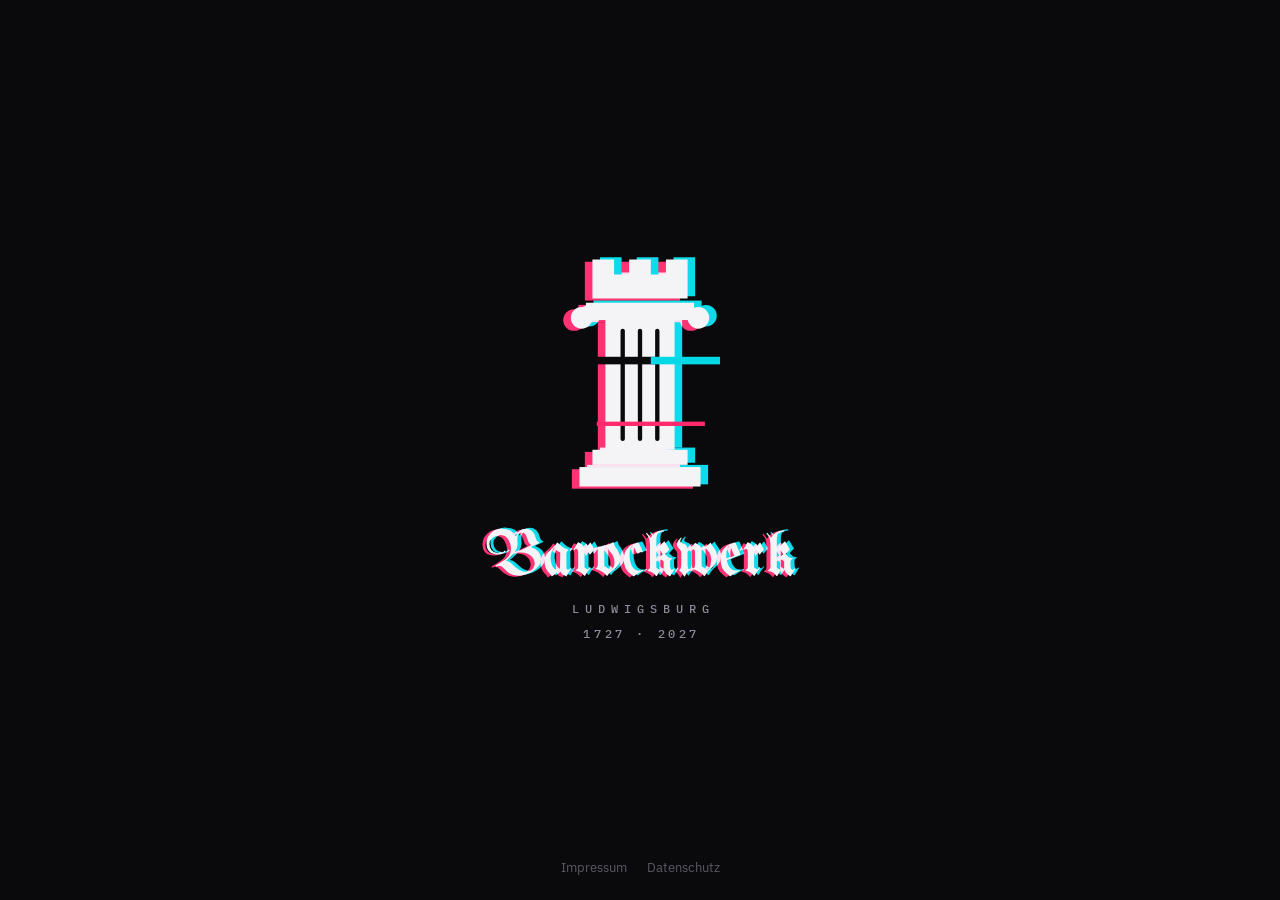
<file: index.html>
<!DOCTYPE html><html lang="de"><head><meta charset="utf-8"><meta name="viewport" content="width=device-width, initial-scale=1"><title>Barockwerk · Strategie mit Schnörkel</title><meta name="description" content="Barockwerk ist ein Indie-Studio aus Ludwigsburg für rundenbasierte Hex-Strategie."><link rel="canonical" href="https://barockwerk.de/"><link rel="icon" href="/favicon.ico" sizes="48x48"><link rel="icon" href="/favicon.svg" type="image/svg+xml"><link rel="apple-touch-icon" href="/apple-touch-icon.png"><link rel="manifest" href="/site.webmanifest"><link rel="alternate" type="application/rss+xml" title="Barockwerk Devlog" href="/devlog/rss.xml"><meta name="theme-color" content="#0A0A0C"><meta name="robots" content="noindex"><meta property="og:type" content="website"><meta property="og:site_name" content="Barockwerk"><meta property="og:locale" content="de_DE"><meta property="og:url" content="https://barockwerk.de/"><meta property="og:title" content="Barockwerk · Strategie mit Schnörkel"><meta property="og:description" content="Barockwerk ist ein Indie-Studio aus Ludwigsburg für rundenbasierte Hex-Strategie."><meta property="og:image" content="https://barockwerk.de/link-vorschau.png"><meta property="og:image:type" content="image/png"><meta property="og:image:width" content="1200"><meta property="og:image:height" content="630"><meta property="og:image:alt" content="Barockwerk: Turm-Symbol und Wortmarke auf dunklem Grund"><meta name="twitter:card" content="summary_large_image"><meta name="twitter:title" content="Barockwerk · Strategie mit Schnörkel"><meta name="twitter:description" content="Barockwerk ist ein Indie-Studio aus Ludwigsburg für rundenbasierte Hex-Strategie."><meta name="twitter:image" content="https://barockwerk.de/link-vorschau.png"><meta name="twitter:image:alt" content="Barockwerk: Turm-Symbol und Wortmarke auf dunklem Grund"><link rel="stylesheet" href="/_astro/Base.y9JswYNQ.css"><style>.wortmarke[data-astro-cid-2m2lo2xj]{width:auto;display:block;overflow:visible}.band[data-astro-cid-2m2lo2xj],.strich[data-astro-cid-2m2lo2xj]{visibility:hidden}@media (prefers-reduced-motion:no-preference){.animiert[data-astro-cid-2m2lo2xj] [data-astro-cid-2m2lo2xj]:is(.m,.c,.band,.strich){animation-duration:.2s;animation-timing-function:step-end;animation-fill-mode:both}.animiert[data-astro-cid-2m2lo2xj] .m[data-astro-cid-2m2lo2xj]{animation-name:wortmarke-m}.animiert[data-astro-cid-2m2lo2xj] .c[data-astro-cid-2m2lo2xj]{animation-name:wortmarke-c}.animiert[data-astro-cid-2m2lo2xj] .band[data-astro-cid-2m2lo2xj]{animation-name:wortmarke-band}.animiert[data-astro-cid-2m2lo2xj] .band[data-astro-cid-2m2lo2xj].b1{animation-name:wortmarke-band,wortmarke-b1}.animiert[data-astro-cid-2m2lo2xj] .band[data-astro-cid-2m2lo2xj].b2{animation-name:wortmarke-band,wortmarke-b2}.animiert[data-astro-cid-2m2lo2xj] .strich[data-astro-cid-2m2lo2xj]{animation-name:wortmarke-strich}}@keyframes wortmarke-m{0%{transform:translate(-132px,32px)}50%{transform:translate(-72px,16px)}to{transform:none}}@keyframes wortmarke-c{0%{transform:translate(132px,-32px)}50%{transform:translate(72px,-16px)}to{transform:none}}@keyframes wortmarke-band{0%{visibility:visible}to{visibility:hidden}}@keyframes wortmarke-b1{0%{transform:translate(300px)}45%{transform:translate(-140px)}to{transform:none}}@keyframes wortmarke-b2{0%{transform:translate(-220px)}60%{transform:translate(90px)}to{transform:none}}@keyframes wortmarke-strich{0%{visibility:visible}40%{visibility:hidden}to{visibility:hidden}}.seite[data-astro-cid-lcdefpme]{grid-template-rows:1fr auto;min-height:100svh;display:grid}.buehne[data-astro-cid-lcdefpme]{place-items:center;padding:72px 16px 48px;display:grid}.logo[data-astro-cid-lcdefpme]{flex-direction:column;align-items:center;gap:18px;display:flex}.turm[data-astro-cid-lcdefpme]{width:clamp(110px,32vw,160px);height:auto}.titel[data-astro-cid-lcdefpme]{margin:0;padding-block:6px}.ort[data-astro-cid-lcdefpme],.jahre[data-astro-cid-lcdefpme]{letter-spacing:.5em;color:var(--rauchgrau);margin-right:-.5em;font-size:12px}.jahre[data-astro-cid-lcdefpme]{letter-spacing:.3em;margin-top:-8px;margin-right:-.3em}.rechtliches[data-astro-cid-lcdefpme]{justify-content:center;gap:20px;padding:0 16px 24px;font-size:13px;display:flex}.rechtliches[data-astro-cid-lcdefpme] a[data-astro-cid-lcdefpme]{color:#5a5a66;text-decoration:none}.rechtliches[data-astro-cid-lcdefpme] a[data-astro-cid-lcdefpme]:hover{color:var(--rauchgrau)}
</style></head><body><div class="seite" data-astro-cid-lcdefpme><main class="buehne" data-astro-cid-lcdefpme><div class="logo" data-astro-cid-lcdefpme><svg class="turm animiert" width="160" height="262" viewBox="-74 -126 148 242" aria-hidden="true" data-astro-cid-jwhf354e><defs data-astro-cid-jwhf354e><g id="turm-primaer" data-astro-cid-jwhf354e><path d="M-44,-110 h20 v14 h14 v-14 h20 v14 h14 v-14 h20 v36 h-88 z" data-astro-cid-jwhf354e></path><rect x="-50" y="-70" width="100" height="16" data-astro-cid-jwhf354e></rect><circle cx="-54" cy="-56" r="10" data-astro-cid-jwhf354e></circle><circle cx="54" cy="-56" r="10" data-astro-cid-jwhf354e></circle><rect x="-32" y="-54" width="64" height="120" data-astro-cid-jwhf354e></rect><rect x="-44" y="66" width="88" height="14" data-astro-cid-jwhf354e></rect><rect x="-56" y="82" width="112" height="18" data-astro-cid-jwhf354e></rect></g><clipPath id="turm-primaer-b1" data-astro-cid-jwhf354e><rect x="-74" y="-66" width="148" height="10" data-astro-cid-jwhf354e></rect></clipPath><clipPath id="turm-primaer-b2" data-astro-cid-jwhf354e><rect x="-74" y="50" width="148" height="8" data-astro-cid-jwhf354e></rect></clipPath></defs><g class="m" data-astro-cid-jwhf354e><use href="#turm-primaer" fill="#FF2A6D" transform="translate(-7 2)" style="mix-blend-mode: screen" data-astro-cid-jwhf354e></use></g><g class="c" data-astro-cid-jwhf354e><use href="#turm-primaer" fill="#05D9E8" transform="translate(7 -2)" style="mix-blend-mode: screen" data-astro-cid-jwhf354e></use></g><use href="#turm-primaer" fill="#F4F4F6" data-astro-cid-jwhf354e></use><path d="M-16,-44 V56 M0,-44 V56 M16,-44 V56" stroke="#0A0A0C" stroke-width="4" stroke-linecap="round" data-astro-cid-jwhf354e></path><rect x="-74" y="-20" width="90" height="7" fill="#0A0A0C" data-astro-cid-jwhf354e></rect><rect x="10" y="-20" width="64" height="7" fill="#05D9E8" data-astro-cid-jwhf354e></rect><rect x="-40" y="40" width="100" height="4" fill="#FF2A6D" data-astro-cid-jwhf354e></rect><g clip-path="url(#turm-primaer-b1)" data-astro-cid-jwhf354e><g class="band b1" data-astro-cid-jwhf354e><rect x="-90" y="-130" width="180" height="250" fill="#0A0A0C" data-astro-cid-jwhf354e></rect><use href="#turm-primaer" fill="#FF2A6D" transform="translate(-7 2)" style="mix-blend-mode: screen" data-astro-cid-jwhf354e></use><use href="#turm-primaer" fill="#05D9E8" transform="translate(7 -2)" style="mix-blend-mode: screen" data-astro-cid-jwhf354e></use><use href="#turm-primaer" fill="#F4F4F6" data-astro-cid-jwhf354e></use><path d="M-16,-44 V56 M0,-44 V56 M16,-44 V56" stroke="#0A0A0C" stroke-width="4" stroke-linecap="round" data-astro-cid-jwhf354e></path></g></g><g clip-path="url(#turm-primaer-b2)" data-astro-cid-jwhf354e><g class="band b2" data-astro-cid-jwhf354e><rect x="-90" y="-130" width="180" height="250" fill="#0A0A0C" data-astro-cid-jwhf354e></rect><use href="#turm-primaer" fill="#FF2A6D" transform="translate(-7 2)" style="mix-blend-mode: screen" data-astro-cid-jwhf354e></use><use href="#turm-primaer" fill="#05D9E8" transform="translate(7 -2)" style="mix-blend-mode: screen" data-astro-cid-jwhf354e></use><use href="#turm-primaer" fill="#F4F4F6" data-astro-cid-jwhf354e></use><path d="M-16,-44 V56 M0,-44 V56 M16,-44 V56" stroke="#0A0A0C" stroke-width="4" stroke-linecap="round" data-astro-cid-jwhf354e></path></g></g></svg><h1 class="titel" data-astro-cid-lcdefpme><svg class="wortmarke animiert" viewBox="-20 -1502 9944 1571" style="height: calc(clamp(44px, 14vw, 64px) * 0.76708984375); aspect-ratio: 9944 / 1571" role="img" aria-label="Barockwerk" data-astro-cid-2m2lo2xj><defs data-astro-cid-2m2lo2xj><g id="wortmarke-pfade" transform="scale(1 -1)" data-astro-cid-2m2lo2xj><path d="M387 286Q378 281 368.5 276.5Q359 272 352 269Q346 266 342 266Q320 266 320 289Q320 301 331 308Q489 395 651.5 519.0Q814 643 813 857Q812 991 723.0 1133.0Q634 1275 453 1275Q330 1275 225.0 1188.5Q120 1102 120 995Q120 884 184.0 801.0Q248 718 389 697Q502 694 571 744Q580 751 592.5 765.5Q605 780 617 780Q632 780 636.0 767.0Q640 754 631 745Q608 720 566 694Q500 652 415 652Q188 649 101.0 763.5Q14 878 31.0 1058.0Q48 1238 195.5 1364.0Q343 1490 536 1482Q701 1475 800.0 1411.0Q899 1347 951 1250Q956 1239 967 1241Q979 1241 981 1253Q1009 1354 1086.5 1416.0Q1164 1478 1284 1478Q1399 1478 1485.0 1404.5Q1571 1331 1610 1166Q1639 1057 1691 1059Q1712 1059 1715.5 1042.5Q1719 1026 1699 1016L1473 911Q1462 905 1464 894Q1465 883 1477 880Q1596 853 1686.5 750.5Q1777 648 1777 501Q1773 270 1473 93Q1308 -3 1155.0 -20.0Q1002 -37 867 10Q713 64 603.5 191.5Q494 319 387 286ZM1049 758 1439 942Q1448 949 1448 956Q1448 966 1440 971Q1372 1011 1338 1144Q1311 1242 1270.0 1303.0Q1229 1364 1150 1356Q1044 1332 1025.5 1242.0Q1007 1152 1020 1037Q1042 852 916.0 702.5Q790 553 649 449Q739 450 836 357Q904 290 977.5 233.0Q1051 176 1133 138Q1236 89 1339.0 100.5Q1442 112 1516 208Q1570 278 1571.5 371.5Q1573 465 1501.5 560.0Q1430 655 1323.5 690.0Q1217 725 1058 715Q1036 714 1032.5 731.5Q1029 749 1049 758Z" data-astro-cid-2m2lo2xj></path><path d="M2364 141Q2313 102 2252.0 55.5Q2191 9 2139 -30Q2121 -44 2110.5 -42.0Q2100 -40 2102 -24Q2102 -3 2040 56Q1877 209 1883 454Q1889 664 2078 809Q2136 853 2186.5 902.0Q2237 951 2276 1021Q2292 1052 2320 1023Q2472 851 2624 820Q2672 811 2634 782Q2587 748 2583 698V696L2586 239Q2586 193 2619.5 176.0Q2653 159 2692 202Q2707 219 2720.5 210.5Q2734 202 2721 180Q2685 126 2651.5 74.0Q2618 22 2595 -34L2594 -35Q2580 -58 2560 -35Q2549 -23 2534 -19Q2420 6 2390 132Q2388 138 2380 144Q2371 145 2364 141ZM2375 730Q2313 747 2230 826Q2190 874 2166 835Q2060 677 2083 486Q2115 213 2275 149Q2276 149 2277 148Q2318 135 2376 197Q2380 203 2380 208Q2379 223 2379 255L2388 714Q2388 726 2375 730Z" data-astro-cid-2m2lo2xj></path><path d="M3165 750 3164 265Q3164 233 3180 224L3252 182Q3275 168 3322 231Q3332 244 3347.0 236.5Q3362 229 3347 211Q3242 94 3186 -19Q3169 -42 3149 -19Q3093 46 3044.5 80.0Q2996 114 2902 136Q2884 141 2884.0 152.0Q2884 163 2897 168Q2964 179 2963 283V706Q2963 808 2925 831Q2881 860 2853 810Q2842 789 2828.0 800.0Q2814 811 2829 835Q2858 881 2884.5 929.0Q2911 977 2939 1025Q2956 1055 2984 1036Q3131 965 3160 856Q3163 846 3172.0 843.5Q3181 841 3188 850L3342 1027Q3348 1033 3356.0 1032.5Q3364 1032 3369 1024L3474 823Q3478 814 3472 806L3352 662Q3345 655 3336.5 656.0Q3328 657 3325 665L3244 815Q3240 821 3231.5 822.5Q3223 824 3216 817L3169 760Q3165 756 3165 750Z" data-astro-cid-2m2lo2xj></path><path d="M3904 -18Q3889 -43 3867 -18Q3757 119 3533 188Q3515 193 3515.5 204.0Q3516 215 3527 220Q3591 242 3591 353L3588 863Q3588 874 3586.0 880.5Q3584 887 3587.5 892.5Q3591 898 3601 899Q3867 921 4074 1044Q4083 1049 4090.5 1047.0Q4098 1045 4099 1033Q4116 925 4205 821Q4254 761 4286.5 657.0Q4319 553 4312 484Q4302 403 4259.0 338.5Q4216 274 4161 220Q4096 156 4021.0 112.0Q3946 68 3904 -18ZM3795 876 3799 300Q3799 285 3811 279L3988 169Q4014 152 4036 179Q4131 281 4122 424Q4120 513 4087.5 583.0Q4055 653 4007 707Q3929 786 3888 903Q3886 908 3879.0 911.5Q3872 915 3866 912Q3836 901 3806 893Q3795 889 3795 876Z" data-astro-cid-2m2lo2xj></path><path d="M4703 -29Q4701 -5 4677.5 7.0Q4654 19 4638 31Q4523 109 4475.5 221.5Q4428 334 4422 460Q4410 745 4576 894Q4635 947 4712.0 980.5Q4789 1014 4870 1035Q4892 1039 4907 1010L5024 774Q5038 745 5017 741Q4943 730 4882 689Q4854 671 4836 707L4732 923Q4722 944 4696 929Q4630 890 4612.0 743.0Q4594 596 4620 473Q4667 242 4783.0 177.0Q4899 112 5015 157Q5030 164 5038 155Q5046 142 5033 136Q4952 95 4878.5 52.0Q4805 9 4747 -38Q4738 -44 4720.5 -42.0Q4703 -40 4703 -29Z" data-astro-cid-2m2lo2xj></path><path d="M5141 1314Q5128 1328 5140.5 1341.0Q5153 1354 5172 1336Q5195 1308 5219.5 1276.0Q5244 1244 5261 1210Q5266 1200 5275.5 1200.0Q5285 1200 5290 1208Q5349 1308 5454.0 1369.5Q5559 1431 5681 1427Q5704 1426 5705.0 1407.5Q5706 1389 5681 1389Q5582 1389 5522.5 1332.0Q5463 1275 5463 1124L5462 258Q5462 226 5477 217L5549 176Q5574 167 5618 224Q5629 239 5645.0 230.5Q5661 222 5644 204Q5539 87 5483 -26Q5471 -47 5447 -26Q5398 37 5346.0 73.5Q5294 110 5200 129Q5184 131 5183.5 143.5Q5183 156 5194 161Q5219 170 5239.5 194.5Q5260 219 5260 276L5259 948Q5259 1092 5228.0 1175.0Q5197 1258 5141 1314Z" data-astro-cid-2m2lo2xj></path><path d="M5418,869 L5458,869 L5495,858 L5703,1061 Q5711,1068 5732,1067 Q5739,1058 5739,1058 L5881,826 Q5886,816 5878,807 L5716,641 Q5707,633 5684,636 L5570,817 Q5565,824 5542,828 L5533,820 L5464,754 L5418,754Z" data-astro-cid-2m2lo2xj></path><path d="M5434,512 L5459,512 Q5461,501 5477,497 Q5485,503 5485,503 Q5540,549 5656,651 Q5677,694 5677,694 Q5688,720 5713,693 Q5773,630 5858,556 Q5960,538 5960,538 Q5978,534 5979,511 Q5966,507 5966,507 Q5940,497 5900,448 Q5900,391 5900,391 L5900,285 L5698,285 L5698,410 Q5698,440 5683,449 L5597,521 Q5586,529 5574,522 L5470,441 L5434,441Z" data-astro-cid-2m2lo2xj></path><path d="M5900,300 Q5900,196 5938,173 Q5982,146 6009,195 Q6020,214 6049,193 Q6034,169 6034,169 Q6004,122 5951,27 Q5924,-20 5924,-20 Q5906,-48 5879,-33 Q5697,55 5697,228 L5698,300Z" data-astro-cid-2m2lo2xj></path><path d="M6920 849Q6981 882 7054.5 927.0Q7128 972 7176 1018Q7211 1055 7218 1005Q7222 968 7249.5 939.0Q7277 910 7299 882Q7417 729 7406 563Q7395 389 7292 284Q7249 239 7197.0 197.5Q7145 156 7098.0 98.0Q7051 40 7017 -27Q7004 -54 6980 -27Q6872 109 6645 179Q6630 186 6630.0 196.5Q6630 207 6640 211Q6704 233 6703 344Q6703 443 6700.5 542.5Q6698 642 6701 741V742Q6699 773 6669 810Q6622 872 6574 834L6466 752Q6460 746 6460 738Q6460 642 6461.0 545.5Q6462 449 6462 353Q6462 195 6524 167Q6530 162 6530.0 153.5Q6530 145 6524 141Q6426 70 6376 -40Q6369 -50 6361.0 -49.0Q6353 -48 6347 -40Q6292 71 6196 140Q6188 144 6188.0 153.0Q6188 162 6196 167Q6261 197 6261 353V539Q6261 632 6258 725Q6257 770 6235.5 794.0Q6214 818 6193 836Q6103 911 6118.5 1001.5Q6134 1092 6236 1186Q6255 1204 6268.0 1194.0Q6281 1184 6267 1170Q6223 1124 6227.5 1080.5Q6232 1037 6300 1017Q6393 988 6423.0 939.0Q6453 890 6458 826Q6458 815 6466.0 810.5Q6474 806 6485 814Q6536 857 6598.0 911.0Q6660 965 6683 1004Q6699 1033 6728 1016Q6728 1015 6730 1015Q6862 949 6897 858Q6900 849 6906.0 847.0Q6912 845 6920 849ZM6910 639Q6911 407 6912 291Q6912 276 6924 270L7078 178Q7103 165 7119 182L7137 201Q7220 322 7220 495Q7220 594 7179.0 675.5Q7138 757 7071 832Q7035 871 6958 836Q6943 829 6919 816Q6909 812 6911 800Q6911 772 6910 639Z" data-astro-cid-2m2lo2xj></path><path d="M7800 -28Q7798 -4 7774.5 8.0Q7751 20 7735 32Q7620 110 7572.5 222.5Q7525 335 7519 461Q7507 746 7673 895Q7732 948 7809.0 981.5Q7886 1015 7967 1036Q7992 1041 8004 1011L8148 673Q8158 646 8141 639H8139L7729 480Q7717 474 7719 461Q7768 239 7883.0 176.5Q7998 114 8112 158Q8132 167 8137.5 155.0Q8143 143 8130 137Q8049 96 7975.5 53.0Q7902 10 7844 -37Q7835 -43 7817.5 -41.0Q7800 -39 7800 -28ZM7707 537Q7708 529 7714.0 524.5Q7720 520 7729 524L7942 604Q7957 610 7951 625L7829 924Q7820 946 7793 930Q7735 896 7714.0 775.0Q7693 654 7707 537Z" data-astro-cid-2m2lo2xj></path><path d="M8593 750 8592 265Q8592 233 8608 224L8680 182Q8703 168 8750 231Q8760 244 8775.0 236.5Q8790 229 8775 211Q8670 94 8614 -19Q8597 -42 8577 -19Q8521 46 8472.5 80.0Q8424 114 8330 136Q8312 141 8312.0 152.0Q8312 163 8325 168Q8392 179 8391 283V706Q8391 808 8353 831Q8309 860 8281 810Q8270 789 8256.0 800.0Q8242 811 8257 835Q8286 881 8312.5 929.0Q8339 977 8367 1025Q8384 1055 8412 1036Q8559 965 8588 856Q8591 846 8600.0 843.5Q8609 841 8616 850L8770 1027Q8776 1033 8784.0 1032.5Q8792 1032 8797 1024L8902 823Q8906 814 8900 806L8780 662Q8773 655 8764.5 656.0Q8756 657 8753 665L8672 815Q8668 821 8659.5 822.5Q8651 824 8644 817L8597 760Q8593 756 8593 750Z" data-astro-cid-2m2lo2xj></path><path d="M8996 1314Q8983 1328 8995.5 1341.0Q9008 1354 9027 1336Q9050 1308 9074.5 1276.0Q9099 1244 9116 1210Q9121 1200 9130.5 1200.0Q9140 1200 9145 1208Q9204 1308 9309.0 1369.5Q9414 1431 9536 1427Q9559 1426 9560.0 1407.5Q9561 1389 9536 1389Q9437 1389 9377.5 1332.0Q9318 1275 9318 1124L9317 258Q9317 226 9332 217L9404 176Q9429 167 9473 224Q9484 239 9500.0 230.5Q9516 222 9499 204Q9394 87 9338 -26Q9326 -47 9302 -26Q9253 37 9201.0 73.5Q9149 110 9055 129Q9039 131 9038.5 143.5Q9038 156 9049 161Q9074 170 9094.5 194.5Q9115 219 9115 276L9114 948Q9114 1092 9083.0 1175.0Q9052 1258 8996 1314Z" data-astro-cid-2m2lo2xj></path><path d="M9273,869 L9313,869 L9350,858 L9558,1061 Q9566,1068 9587,1067 Q9594,1058 9594,1058 L9736,826 Q9741,816 9733,807 L9571,641 Q9562,633 9539,636 L9425,817 Q9420,824 9397,828 L9388,820 L9319,754 L9273,754Z" data-astro-cid-2m2lo2xj></path><path d="M9289,512 L9314,512 Q9316,501 9332,497 Q9340,503 9340,503 Q9395,549 9511,651 Q9532,694 9532,694 Q9543,720 9568,693 Q9628,630 9713,556 Q9815,538 9815,538 Q9833,534 9834,511 Q9821,507 9821,507 Q9795,497 9755,448 Q9755,391 9755,391 L9755,285 L9553,285 L9553,410 Q9553,440 9538,449 L9452,521 Q9441,529 9429,522 L9325,441 L9289,441Z" data-astro-cid-2m2lo2xj></path><path d="M9755,300 Q9755,196 9793,173 Q9837,146 9864,195 Q9875,214 9904,193 Q9889,169 9889,169 Q9859,122 9806,27 Q9779,-20 9779,-20 Q9761,-48 9734,-33 Q9552,55 9552,228 L9553,300Z" data-astro-cid-2m2lo2xj></path></g><clipPath id="wortmarke-b1" data-astro-cid-2m2lo2xj><rect x="-460" y="-1010" width="10844" height="150" data-astro-cid-2m2lo2xj></rect></clipPath><clipPath id="wortmarke-b2" data-astro-cid-2m2lo2xj><rect x="-460" y="-330" width="10844" height="90" data-astro-cid-2m2lo2xj></rect></clipPath></defs><use href="#wortmarke-pfade" class="m" fill="#FF2A6D" x="-128" y="32" style="mix-blend-mode: screen" data-astro-cid-2m2lo2xj></use><use href="#wortmarke-pfade" class="c" fill="#05D9E8" x="128" y="-32" style="mix-blend-mode: screen" data-astro-cid-2m2lo2xj></use><use href="#wortmarke-pfade" fill="#F4F4F6" data-astro-cid-2m2lo2xj></use><g clip-path="url(#wortmarke-b1)" data-astro-cid-2m2lo2xj><g class="band b1" data-astro-cid-2m2lo2xj><rect x="-1000" y="-1600" width="11944" height="1800" fill="#0A0A0C" data-astro-cid-2m2lo2xj></rect><use href="#wortmarke-pfade" fill="#FF2A6D" x="-128" y="32" style="mix-blend-mode: screen" data-astro-cid-2m2lo2xj></use><use href="#wortmarke-pfade" fill="#05D9E8" x="128" y="-32" style="mix-blend-mode: screen" data-astro-cid-2m2lo2xj></use><use href="#wortmarke-pfade" fill="#F4F4F6" data-astro-cid-2m2lo2xj></use></g></g><g clip-path="url(#wortmarke-b2)" data-astro-cid-2m2lo2xj><g class="band b2" data-astro-cid-2m2lo2xj><rect x="-1000" y="-1600" width="11944" height="1800" fill="#0A0A0C" data-astro-cid-2m2lo2xj></rect><use href="#wortmarke-pfade" fill="#FF2A6D" x="-128" y="32" style="mix-blend-mode: screen" data-astro-cid-2m2lo2xj></use><use href="#wortmarke-pfade" fill="#05D9E8" x="128" y="-32" style="mix-blend-mode: screen" data-astro-cid-2m2lo2xj></use><use href="#wortmarke-pfade" fill="#F4F4F6" data-astro-cid-2m2lo2xj></use></g></g><rect class="strich" x="5200" y="-640" width="2600" height="34" fill="#05D9E8" data-astro-cid-2m2lo2xj></rect></svg><span class="sr-only" data-astro-cid-lcdefpme>Ludwigsburg</span></h1><div class="ui ort" aria-hidden="true" data-astro-cid-lcdefpme>Ludwigsburg</div><div class="ui jahre" data-astro-cid-lcdefpme>1727 · 2027</div></div></main><footer class="rechtliches" data-astro-cid-lcdefpme><a href="https://chartmann.com/impressum" data-astro-cid-lcdefpme>Impressum</a><a href="https://chartmann.com/datenschutz" data-astro-cid-lcdefpme>Datenschutz</a></footer></div></body></html><script type="module">var e=window.matchMedia(`(prefers-reduced-motion: reduce)`);function t(){if(!(e.matches||document.hidden))for(let e of document.querySelectorAll(`svg.animiert`))e.classList.remove(`animiert`),e.getBoundingClientRect(),e.classList.add(`animiert`)}function n(){let e=(120+Math.random()*60)*1e3;setTimeout(()=>{t(),n()},e)}n();</script>
</file>
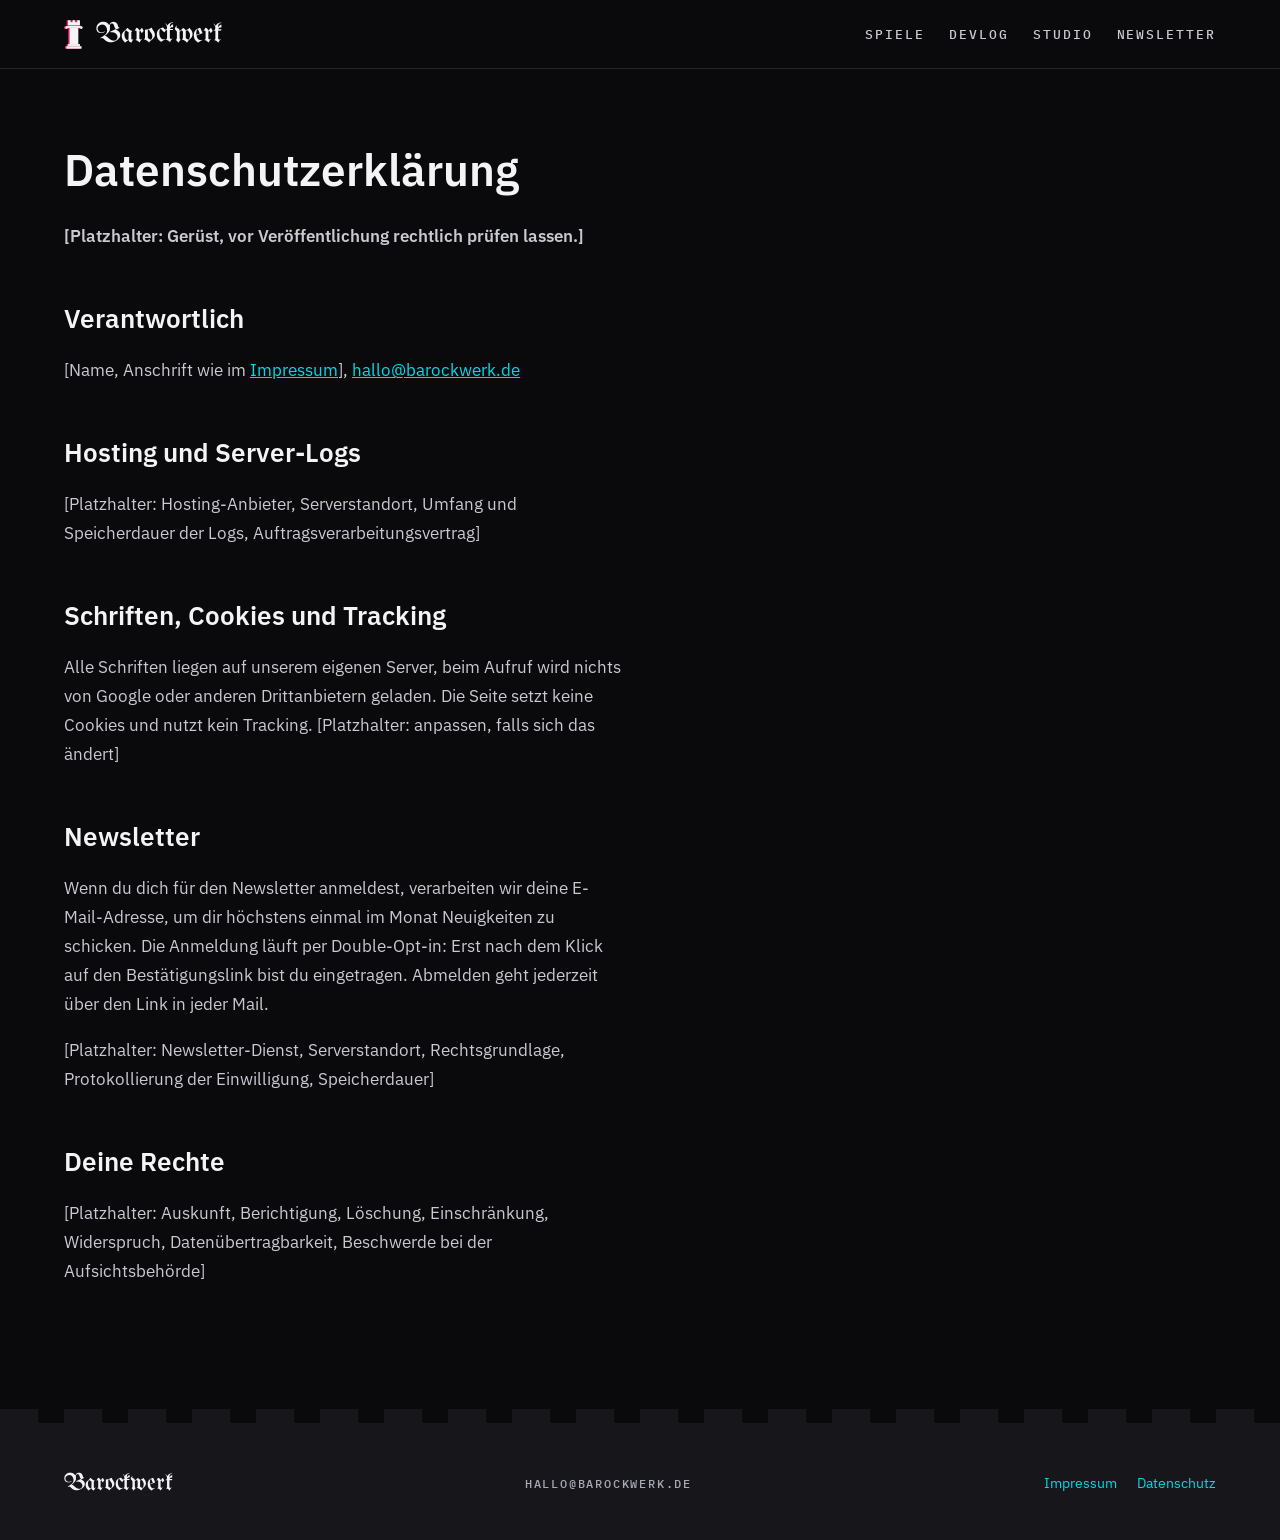
<file: datenschutz/index.html>
<!DOCTYPE html><html lang="de"><head><meta charset="utf-8"><meta name="viewport" content="width=device-width, initial-scale=1"><title>Datenschutz · Barockwerk</title><meta name="description" content="Barockwerk ist ein Indie-Studio aus Ludwigsburg für rundenbasierte Hex-Strategie."><link rel="canonical" href="https://barockwerk.de/datenschutz/"><link rel="icon" href="/favicon.ico" sizes="48x48"><link rel="icon" href="/favicon.svg" type="image/svg+xml"><link rel="apple-touch-icon" href="/apple-touch-icon.png"><link rel="manifest" href="/site.webmanifest"><link rel="alternate" type="application/rss+xml" title="Barockwerk Devlog" href="/devlog/rss.xml"><meta name="theme-color" content="#0A0A0C"><meta property="og:type" content="website"><meta property="og:site_name" content="Barockwerk"><meta property="og:locale" content="de_DE"><meta property="og:url" content="https://barockwerk.de/datenschutz/"><meta property="og:title" content="Datenschutz · Barockwerk"><meta property="og:description" content="Barockwerk ist ein Indie-Studio aus Ludwigsburg für rundenbasierte Hex-Strategie."><meta property="og:image" content="https://barockwerk.de/link-vorschau.png"><meta property="og:image:type" content="image/png"><meta property="og:image:width" content="1200"><meta property="og:image:height" content="630"><meta property="og:image:alt" content="Barockwerk: Turm-Symbol und Wortmarke auf dunklem Grund"><meta name="twitter:card" content="summary_large_image"><meta name="twitter:title" content="Datenschutz · Barockwerk"><meta name="twitter:description" content="Barockwerk ist ein Indie-Studio aus Ludwigsburg für rundenbasierte Hex-Strategie."><meta name="twitter:image" content="https://barockwerk.de/link-vorschau.png"><meta name="twitter:image:alt" content="Barockwerk: Turm-Symbol und Wortmarke auf dunklem Grund"><link rel="stylesheet" href="/_astro/Base.y9JswYNQ.css"><style>.seite[data-astro-cid-x4lnokx7]{padding-block:72px 96px}h1[data-astro-cid-x4lnokx7]{margin:0 0 24px;font-size:clamp(32px,4vw,44px);font-weight:600}
</style></head><body><a class="sr-only" href="#inhalt">Zum Inhalt springen</a><header class="kopf" data-astro-cid-nen7h5rs><div class="wrap kopf-innen" data-astro-cid-nen7h5rs><a href="/" class="marke" aria-label="Barockwerk, zur Startseite" data-astro-cid-nen7h5rs><svg width="20" height="33" viewBox="-74 -126 148 242" aria-hidden="true" data-astro-cid-jwhf354e><defs data-astro-cid-jwhf354e><g id="turm-klein" data-astro-cid-jwhf354e><path d="M-44,-110 h20 v14 h14 v-14 h20 v14 h14 v-14 h20 v36 h-88 z" data-astro-cid-jwhf354e></path><rect x="-50" y="-70" width="100" height="16" data-astro-cid-jwhf354e></rect><circle cx="-54" cy="-56" r="10" data-astro-cid-jwhf354e></circle><circle cx="54" cy="-56" r="10" data-astro-cid-jwhf354e></circle><rect x="-32" y="-54" width="64" height="120" data-astro-cid-jwhf354e></rect><rect x="-44" y="66" width="88" height="14" data-astro-cid-jwhf354e></rect><rect x="-56" y="82" width="112" height="18" data-astro-cid-jwhf354e></rect></g></defs><use href="#turm-klein" fill="#FF2A6D" transform="translate(-10 0)" data-astro-cid-jwhf354e></use><use href="#turm-klein" fill="#F4F4F6" data-astro-cid-jwhf354e></use></svg><span class="wortmarke" data-astro-cid-nen7h5rs>Barockwerk</span></a><nav aria-label="Hauptnavigation" class="ui" data-astro-cid-nen7h5rs><a href="/#spiel" data-astro-cid-nen7h5rs>Spiele</a><a href="/devlog/" data-astro-cid-nen7h5rs>Devlog</a><a href="/#studio" data-astro-cid-nen7h5rs>Studio</a><a href="/#newsletter" data-astro-cid-nen7h5rs>Newsletter</a></nav></div></header><main id="inhalt"><div class="wrap seite" data-astro-cid-x4lnokx7><h1 data-astro-cid-x4lnokx7>Datenschutzerklärung</h1><div class="prosa" data-astro-cid-x4lnokx7><p data-astro-cid-x4lnokx7><strong data-astro-cid-x4lnokx7>[Platzhalter: Gerüst, vor Veröffentlichung rechtlich prüfen lassen.]</strong></p><h2 data-astro-cid-x4lnokx7>Verantwortlich</h2><p data-astro-cid-x4lnokx7>[Name, Anschrift wie im <a href="/impressum/" data-astro-cid-x4lnokx7>Impressum</a>], <a href="mailto:hallo@barockwerk.de" data-astro-cid-x4lnokx7>hallo@barockwerk.de</a></p><h2 data-astro-cid-x4lnokx7>Hosting und Server-Logs</h2><p data-astro-cid-x4lnokx7>[Platzhalter: Hosting-Anbieter, Serverstandort, Umfang und Speicherdauer der Logs, Auftragsverarbeitungsvertrag]</p><h2 data-astro-cid-x4lnokx7>Schriften, Cookies und Tracking</h2><p data-astro-cid-x4lnokx7>Alle Schriften liegen auf unserem eigenen Server, beim Aufruf wird nichts von Google oder anderen Drittanbietern geladen. Die Seite setzt keine Cookies und nutzt kein Tracking. [Platzhalter: anpassen, falls sich das ändert]</p><h2 id="newsletter" data-astro-cid-x4lnokx7>Newsletter</h2><p data-astro-cid-x4lnokx7>Wenn du dich für den Newsletter anmeldest, verarbeiten wir deine E-Mail-Adresse, um dir höchstens einmal im Monat Neuigkeiten zu schicken. Die Anmeldung läuft per Double-Opt-in: Erst nach dem Klick auf den Bestätigungslink bist du eingetragen. Abmelden geht jederzeit über den Link in jeder Mail.</p><p data-astro-cid-x4lnokx7>[Platzhalter: Newsletter-Dienst, Serverstandort, Rechtsgrundlage, Protokollierung der Einwilligung, Speicherdauer]</p><h2 data-astro-cid-x4lnokx7>Deine Rechte</h2><p data-astro-cid-x4lnokx7>[Platzhalter: Auskunft, Berichtigung, Löschung, Einschränkung, Widerspruch, Datenübertragbarkeit, Beschwerde bei der Aufsichtsbehörde]</p></div></div></main><footer data-astro-cid-jo6i4kqk><svg class="zinnen" width="100%" height="40" viewBox="0 0 1000 40" preserveAspectRatio="none" aria-hidden="true" data-astro-cid-jo6i4kqk><path d="M0,40 V10 h30 v14 h20 v-14 h30 v14 h20 v-14 h30 v14 h20 v-14 h30 v14 h20 v-14 h30 v14 h20 v-14 h30 v14 h20 v-14 h30 v14 h20 v-14 h30 v14 h20 v-14 h30 v14 h20 v-14 h30 v14 h20 v-14 h30 v14 h20 v-14 h30 v14 h20 v-14 h30 v14 h20 v-14 h30 v14 h20 v-14 h30 v14 h20 v-14 h30 v14 h20 v-14 h30 v14 h20 v-14 h30 v14 h20 v-14 h30 v14 h20 v-14 h30 v14 h20 v-14 V40 Z" fill="#16161B" data-astro-cid-jo6i4kqk></path></svg><div class="fuss" data-astro-cid-jo6i4kqk><div class="wrap fuss-innen" data-astro-cid-jo6i4kqk><span class="wortmarke" data-astro-cid-jo6i4kqk>Barockwerk</span><a class="ui mail" href="mailto:hallo@barockwerk.de" data-astro-cid-jo6i4kqk>hallo@barockwerk.de</a><nav aria-label="Rechtliches" data-astro-cid-jo6i4kqk><a href="/impressum/" data-astro-cid-jo6i4kqk>Impressum</a><a href="/datenschutz/" data-astro-cid-jo6i4kqk>Datenschutz</a></nav></div></div></footer></body></html>
</file>
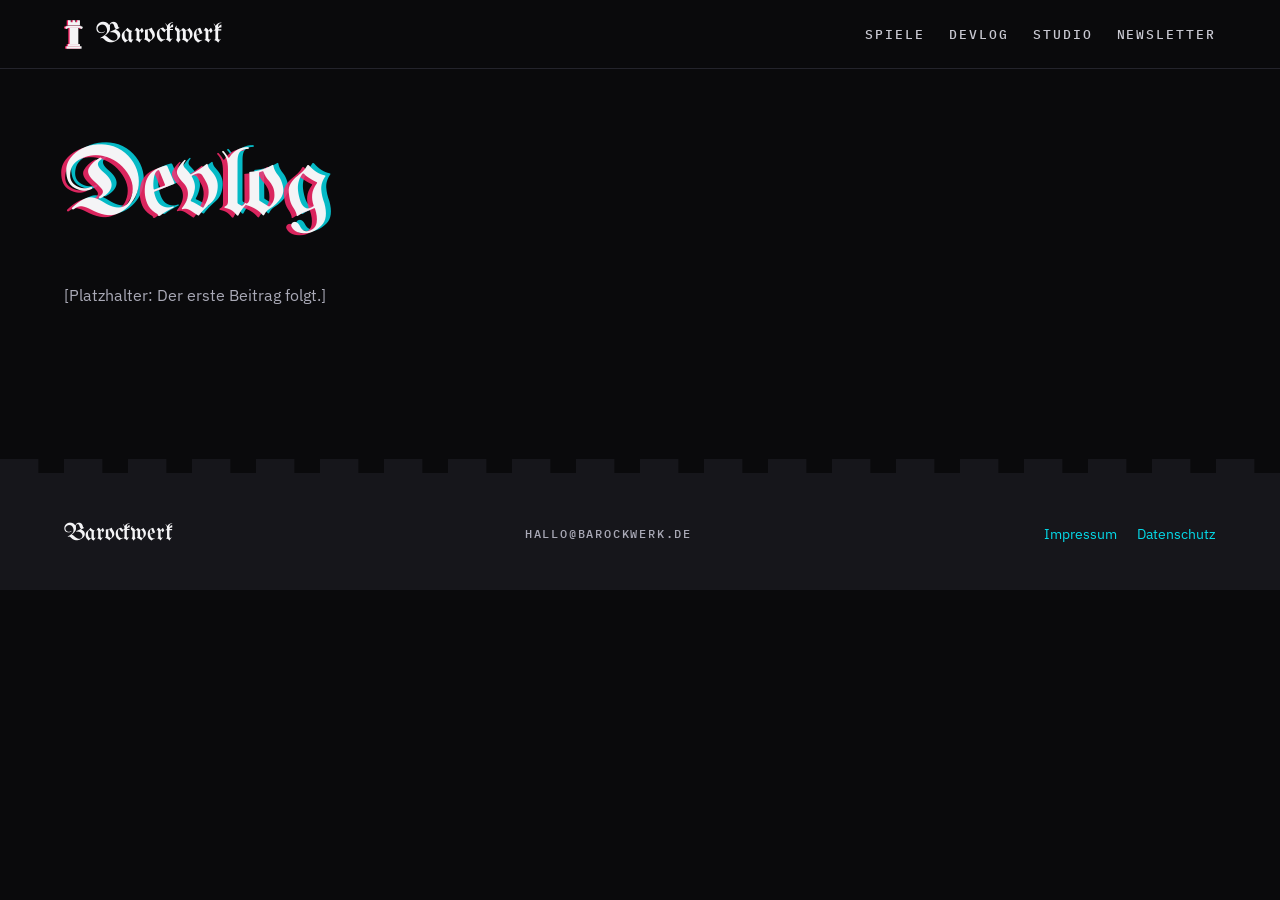
<file: devlog/index.html>
<!DOCTYPE html><html lang="de"><head><meta charset="utf-8"><meta name="viewport" content="width=device-width, initial-scale=1"><title>Devlog · Barockwerk</title><meta name="description" content="Werkstattberichte von Barockwerk."><link rel="canonical" href="https://barockwerk.de/devlog/"><link rel="icon" href="/favicon.ico" sizes="48x48"><link rel="icon" href="/favicon.svg" type="image/svg+xml"><link rel="apple-touch-icon" href="/apple-touch-icon.png"><link rel="manifest" href="/site.webmanifest"><link rel="alternate" type="application/rss+xml" title="Barockwerk Devlog" href="/devlog/rss.xml"><meta name="theme-color" content="#0A0A0C"><meta property="og:type" content="website"><meta property="og:site_name" content="Barockwerk"><meta property="og:locale" content="de_DE"><meta property="og:url" content="https://barockwerk.de/devlog/"><meta property="og:title" content="Devlog · Barockwerk"><meta property="og:description" content="Werkstattberichte von Barockwerk."><meta property="og:image" content="https://barockwerk.de/link-vorschau.png"><meta property="og:image:type" content="image/png"><meta property="og:image:width" content="1200"><meta property="og:image:height" content="630"><meta property="og:image:alt" content="Barockwerk: Turm-Symbol und Wortmarke auf dunklem Grund"><meta name="twitter:card" content="summary_large_image"><meta name="twitter:title" content="Devlog · Barockwerk"><meta name="twitter:description" content="Werkstattberichte von Barockwerk."><meta name="twitter:image" content="https://barockwerk.de/link-vorschau.png"><meta name="twitter:image:alt" content="Barockwerk: Turm-Symbol und Wortmarke auf dunklem Grund"><link rel="stylesheet" href="/_astro/Base.y9JswYNQ.css"><style>.karte[data-astro-cid-bs32iyfz]{background:var(--gewoelbe);color:var(--kerzenweiss);border-radius:14px;flex-direction:column;gap:14px;padding:26px;text-decoration:none;display:flex}a[data-astro-cid-bs32iyfz].karte:hover{box-shadow:inset 0 0 0 1px var(--linie-hell);color:var(--kerzenweiss)}.marke[data-astro-cid-bs32iyfz]{letter-spacing:.2em;color:var(--spiegelsaal);font-size:12px}.titel[data-astro-cid-bs32iyfz]{font-size:22px;font-weight:600;line-height:1.3}.anreisser[data-astro-cid-bs32iyfz]{color:var(--text-3);font-size:15px;line-height:1.55}.seite[data-astro-cid-7kj7oj67]{flex-direction:column;gap:32px;padding-block:72px 96px;display:flex}h1[data-astro-cid-7kj7oj67]{font-size:clamp(56px,8vw,96px)}.leer[data-astro-cid-7kj7oj67]{color:var(--text-3)}.raster[data-astro-cid-7kj7oj67]{grid-template-columns:repeat(auto-fit,minmax(280px,1fr));gap:24px;display:grid}
</style></head><body><a class="sr-only" href="#inhalt">Zum Inhalt springen</a><header class="kopf" data-astro-cid-nen7h5rs><div class="wrap kopf-innen" data-astro-cid-nen7h5rs><a href="/" class="marke" aria-label="Barockwerk, zur Startseite" data-astro-cid-nen7h5rs><svg width="20" height="33" viewBox="-74 -126 148 242" aria-hidden="true" data-astro-cid-jwhf354e><defs data-astro-cid-jwhf354e><g id="turm-klein" data-astro-cid-jwhf354e><path d="M-44,-110 h20 v14 h14 v-14 h20 v14 h14 v-14 h20 v36 h-88 z" data-astro-cid-jwhf354e></path><rect x="-50" y="-70" width="100" height="16" data-astro-cid-jwhf354e></rect><circle cx="-54" cy="-56" r="10" data-astro-cid-jwhf354e></circle><circle cx="54" cy="-56" r="10" data-astro-cid-jwhf354e></circle><rect x="-32" y="-54" width="64" height="120" data-astro-cid-jwhf354e></rect><rect x="-44" y="66" width="88" height="14" data-astro-cid-jwhf354e></rect><rect x="-56" y="82" width="112" height="18" data-astro-cid-jwhf354e></rect></g></defs><use href="#turm-klein" fill="#FF2A6D" transform="translate(-10 0)" data-astro-cid-jwhf354e></use><use href="#turm-klein" fill="#F4F4F6" data-astro-cid-jwhf354e></use></svg><span class="wortmarke" data-astro-cid-nen7h5rs>Barockwerk</span></a><nav aria-label="Hauptnavigation" class="ui" data-astro-cid-nen7h5rs><a href="/#spiel" data-astro-cid-nen7h5rs>Spiele</a><a href="/devlog/" data-astro-cid-nen7h5rs>Devlog</a><a href="/#studio" data-astro-cid-nen7h5rs>Studio</a><a href="/#newsletter" data-astro-cid-nen7h5rs>Newsletter</a></nav></div></header><main id="inhalt"><div class="wrap seite" data-astro-cid-7kj7oj67><h1 class="display glitch" data-astro-cid-7kj7oj67>Devlog</h1><p class="leer" data-astro-cid-7kj7oj67>[Platzhalter: Der erste Beitrag folgt.]</p><div class="raster" data-astro-cid-7kj7oj67></div></div></main><footer data-astro-cid-jo6i4kqk><svg class="zinnen" width="100%" height="40" viewBox="0 0 1000 40" preserveAspectRatio="none" aria-hidden="true" data-astro-cid-jo6i4kqk><path d="M0,40 V10 h30 v14 h20 v-14 h30 v14 h20 v-14 h30 v14 h20 v-14 h30 v14 h20 v-14 h30 v14 h20 v-14 h30 v14 h20 v-14 h30 v14 h20 v-14 h30 v14 h20 v-14 h30 v14 h20 v-14 h30 v14 h20 v-14 h30 v14 h20 v-14 h30 v14 h20 v-14 h30 v14 h20 v-14 h30 v14 h20 v-14 h30 v14 h20 v-14 h30 v14 h20 v-14 h30 v14 h20 v-14 h30 v14 h20 v-14 h30 v14 h20 v-14 h30 v14 h20 v-14 V40 Z" fill="#16161B" data-astro-cid-jo6i4kqk></path></svg><div class="fuss" data-astro-cid-jo6i4kqk><div class="wrap fuss-innen" data-astro-cid-jo6i4kqk><span class="wortmarke" data-astro-cid-jo6i4kqk>Barockwerk</span><a class="ui mail" href="mailto:hallo@barockwerk.de" data-astro-cid-jo6i4kqk>hallo@barockwerk.de</a><nav aria-label="Rechtliches" data-astro-cid-jo6i4kqk><a href="/impressum/" data-astro-cid-jo6i4kqk>Impressum</a><a href="/datenschutz/" data-astro-cid-jo6i4kqk>Datenschutz</a></nav></div></div></footer></body></html>
</file>
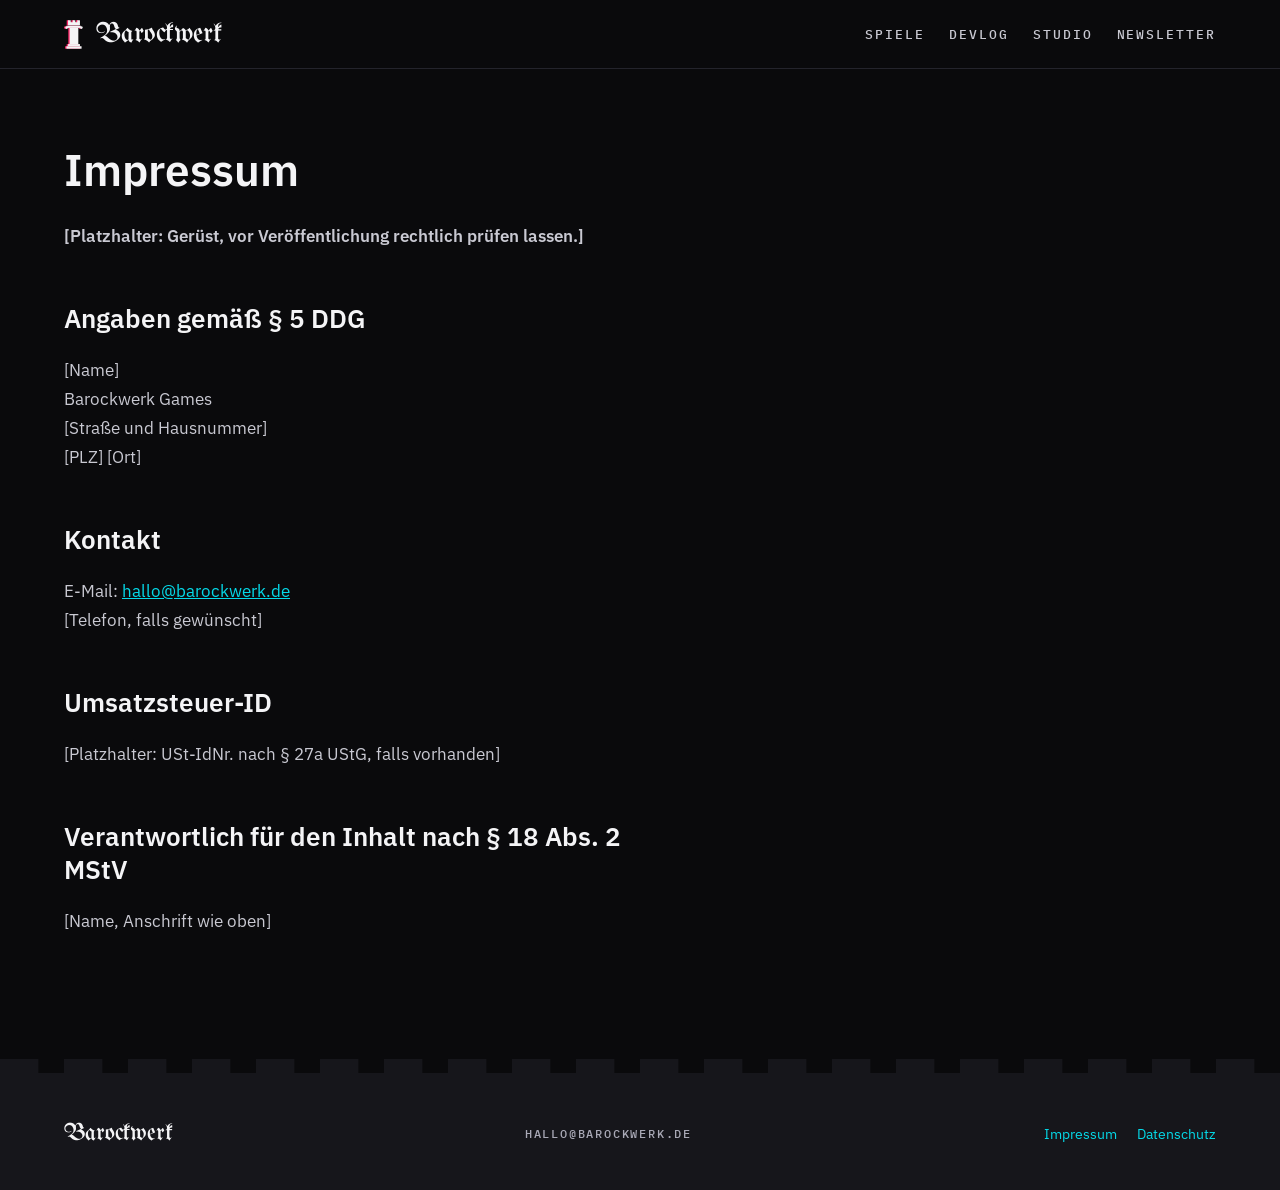
<file: impressum/index.html>
<!DOCTYPE html><html lang="de"><head><meta charset="utf-8"><meta name="viewport" content="width=device-width, initial-scale=1"><title>Impressum · Barockwerk</title><meta name="description" content="Barockwerk ist ein Indie-Studio aus Ludwigsburg für rundenbasierte Hex-Strategie."><link rel="canonical" href="https://barockwerk.de/impressum/"><link rel="icon" href="/favicon.ico" sizes="48x48"><link rel="icon" href="/favicon.svg" type="image/svg+xml"><link rel="apple-touch-icon" href="/apple-touch-icon.png"><link rel="manifest" href="/site.webmanifest"><link rel="alternate" type="application/rss+xml" title="Barockwerk Devlog" href="/devlog/rss.xml"><meta name="theme-color" content="#0A0A0C"><meta property="og:type" content="website"><meta property="og:site_name" content="Barockwerk"><meta property="og:locale" content="de_DE"><meta property="og:url" content="https://barockwerk.de/impressum/"><meta property="og:title" content="Impressum · Barockwerk"><meta property="og:description" content="Barockwerk ist ein Indie-Studio aus Ludwigsburg für rundenbasierte Hex-Strategie."><meta property="og:image" content="https://barockwerk.de/link-vorschau.png"><meta property="og:image:type" content="image/png"><meta property="og:image:width" content="1200"><meta property="og:image:height" content="630"><meta property="og:image:alt" content="Barockwerk: Turm-Symbol und Wortmarke auf dunklem Grund"><meta name="twitter:card" content="summary_large_image"><meta name="twitter:title" content="Impressum · Barockwerk"><meta name="twitter:description" content="Barockwerk ist ein Indie-Studio aus Ludwigsburg für rundenbasierte Hex-Strategie."><meta name="twitter:image" content="https://barockwerk.de/link-vorschau.png"><meta name="twitter:image:alt" content="Barockwerk: Turm-Symbol und Wortmarke auf dunklem Grund"><link rel="stylesheet" href="/_astro/Base.y9JswYNQ.css"><style>.seite[data-astro-cid-wvx5tcg7]{padding-block:72px 96px}h1[data-astro-cid-wvx5tcg7]{margin:0 0 24px;font-size:clamp(32px,4vw,44px);font-weight:600}
</style></head><body><a class="sr-only" href="#inhalt">Zum Inhalt springen</a><header class="kopf" data-astro-cid-nen7h5rs><div class="wrap kopf-innen" data-astro-cid-nen7h5rs><a href="/" class="marke" aria-label="Barockwerk, zur Startseite" data-astro-cid-nen7h5rs><svg width="20" height="33" viewBox="-74 -126 148 242" aria-hidden="true" data-astro-cid-jwhf354e><defs data-astro-cid-jwhf354e><g id="turm-klein" data-astro-cid-jwhf354e><path d="M-44,-110 h20 v14 h14 v-14 h20 v14 h14 v-14 h20 v36 h-88 z" data-astro-cid-jwhf354e></path><rect x="-50" y="-70" width="100" height="16" data-astro-cid-jwhf354e></rect><circle cx="-54" cy="-56" r="10" data-astro-cid-jwhf354e></circle><circle cx="54" cy="-56" r="10" data-astro-cid-jwhf354e></circle><rect x="-32" y="-54" width="64" height="120" data-astro-cid-jwhf354e></rect><rect x="-44" y="66" width="88" height="14" data-astro-cid-jwhf354e></rect><rect x="-56" y="82" width="112" height="18" data-astro-cid-jwhf354e></rect></g></defs><use href="#turm-klein" fill="#FF2A6D" transform="translate(-10 0)" data-astro-cid-jwhf354e></use><use href="#turm-klein" fill="#F4F4F6" data-astro-cid-jwhf354e></use></svg><span class="wortmarke" data-astro-cid-nen7h5rs>Barockwerk</span></a><nav aria-label="Hauptnavigation" class="ui" data-astro-cid-nen7h5rs><a href="/#spiel" data-astro-cid-nen7h5rs>Spiele</a><a href="/devlog/" data-astro-cid-nen7h5rs>Devlog</a><a href="/#studio" data-astro-cid-nen7h5rs>Studio</a><a href="/#newsletter" data-astro-cid-nen7h5rs>Newsletter</a></nav></div></header><main id="inhalt"><div class="wrap seite" data-astro-cid-wvx5tcg7><h1 data-astro-cid-wvx5tcg7>Impressum</h1><div class="prosa" data-astro-cid-wvx5tcg7><p data-astro-cid-wvx5tcg7><strong data-astro-cid-wvx5tcg7>[Platzhalter: Gerüst, vor Veröffentlichung rechtlich prüfen lassen.]</strong></p><h2 data-astro-cid-wvx5tcg7>Angaben gemäß § 5 DDG</h2><p data-astro-cid-wvx5tcg7>[Name]<br data-astro-cid-wvx5tcg7>Barockwerk Games<br data-astro-cid-wvx5tcg7>[Straße und Hausnummer]<br data-astro-cid-wvx5tcg7>[PLZ] [Ort]</p><h2 data-astro-cid-wvx5tcg7>Kontakt</h2><p data-astro-cid-wvx5tcg7>E-Mail: <a href="mailto:hallo@barockwerk.de" data-astro-cid-wvx5tcg7>hallo@barockwerk.de</a><br data-astro-cid-wvx5tcg7>[Telefon, falls gewünscht]</p><h2 data-astro-cid-wvx5tcg7>Umsatzsteuer-ID</h2><p data-astro-cid-wvx5tcg7>[Platzhalter: USt-IdNr. nach § 27a UStG, falls vorhanden]</p><h2 data-astro-cid-wvx5tcg7>Verantwortlich für den Inhalt nach § 18 Abs. 2 MStV</h2><p data-astro-cid-wvx5tcg7>[Name, Anschrift wie oben]</p></div></div></main><footer data-astro-cid-jo6i4kqk><svg class="zinnen" width="100%" height="40" viewBox="0 0 1000 40" preserveAspectRatio="none" aria-hidden="true" data-astro-cid-jo6i4kqk><path d="M0,40 V10 h30 v14 h20 v-14 h30 v14 h20 v-14 h30 v14 h20 v-14 h30 v14 h20 v-14 h30 v14 h20 v-14 h30 v14 h20 v-14 h30 v14 h20 v-14 h30 v14 h20 v-14 h30 v14 h20 v-14 h30 v14 h20 v-14 h30 v14 h20 v-14 h30 v14 h20 v-14 h30 v14 h20 v-14 h30 v14 h20 v-14 h30 v14 h20 v-14 h30 v14 h20 v-14 h30 v14 h20 v-14 h30 v14 h20 v-14 h30 v14 h20 v-14 h30 v14 h20 v-14 V40 Z" fill="#16161B" data-astro-cid-jo6i4kqk></path></svg><div class="fuss" data-astro-cid-jo6i4kqk><div class="wrap fuss-innen" data-astro-cid-jo6i4kqk><span class="wortmarke" data-astro-cid-jo6i4kqk>Barockwerk</span><a class="ui mail" href="mailto:hallo@barockwerk.de" data-astro-cid-jo6i4kqk>hallo@barockwerk.de</a><nav aria-label="Rechtliches" data-astro-cid-jo6i4kqk><a href="/impressum/" data-astro-cid-jo6i4kqk>Impressum</a><a href="/datenschutz/" data-astro-cid-jo6i4kqk>Datenschutz</a></nav></div></div></footer></body></html>
</file>
<file: _astro/Base.y9JswYNQ.css>
@font-face{font-family:IBM Plex Sans;font-style:normal;font-display:swap;font-weight:400;src:url(/_astro/ibm-plex-sans-latin-400-normal.CDDApCn2.woff2)format("woff2"),url(/_astro/ibm-plex-sans-latin-400-normal.CYLoc0-x.woff)format("woff")}@font-face{font-family:IBM Plex Sans;font-style:normal;font-display:swap;font-weight:400;src:url(/_astro/ibm-plex-sans-latin-ext-400-normal.C5H60-Va.woff2)format("woff2"),url(/_astro/ibm-plex-sans-latin-ext-400-normal.RBey6euL.woff)format("woff")}@font-face{font-family:IBM Plex Sans;font-style:normal;font-display:swap;font-weight:600;src:url(/_astro/ibm-plex-sans-latin-600-normal.CuJfVYMP.woff2)format("woff2"),url(/_astro/ibm-plex-sans-latin-600-normal.Cu4Hd6ag.woff)format("woff")}@font-face{font-family:IBM Plex Sans;font-style:normal;font-display:swap;font-weight:600;src:url(/_astro/ibm-plex-sans-latin-ext-600-normal.DOrvGEcy.woff2)format("woff2"),url(/_astro/ibm-plex-sans-latin-ext-600-normal.DIrixKbi.woff)format("woff")}@font-face{font-family:IBM Plex Mono;font-style:normal;font-display:swap;font-weight:500;src:url(/_astro/ibm-plex-mono-latin-500-normal.DSY6xOcd.woff2)format("woff2"),url(/_astro/ibm-plex-mono-latin-500-normal.CB9ihrfo.woff)format("woff")}@font-face{font-family:IBM Plex Mono;font-style:normal;font-display:swap;font-weight:500;src:url(/_astro/ibm-plex-mono-latin-ext-500-normal.CAhNIIs5.woff2)format("woff2"),url(/_astro/ibm-plex-mono-latin-ext-500-normal.CZ70TYgx.woff)format("woff")}@font-face{font-family:UnifrakturMaguntia;font-style:normal;font-display:swap;font-weight:400;src:url(/_astro/unifrakturmaguntia-latin-400-normal.ColWi6tl.woff2)format("woff2"),url(/_astro/unifrakturmaguntia-latin-400-normal.BmHZTSVP.woff)format("woff")}:root{--nachtsaal:#0a0a0c;--gewoelbe:#16161b;--gewoelbe-tief:#111116;--kerzenweiss:#f4f4f6;--rauchgrau:#8c8c99;--kardinal:#ff2a6d;--spiegelsaal:#05d9e8;--text-2:#c9c9d2;--text-3:#a9a9b6;--linie:#2b2b33;--linie-hell:#3a3a44;--font-display:"UnifrakturMaguntia", serif;--font-text:"IBM Plex Sans", system-ui, sans-serif;--font-ui:"IBM Plex Mono", ui-monospace, monospace;color-scheme:dark}*,:before,:after{box-sizing:border-box}html{scroll-behavior:smooth}@media (prefers-reduced-motion:reduce){html{scroll-behavior:auto}}body{background:var(--nachtsaal);color:var(--kerzenweiss);font-family:var(--font-text);margin:0;overflow-x:hidden}a{color:var(--spiegelsaal)}a:hover{color:#7ff0f8}:focus-visible{outline:2px solid var(--spiegelsaal);outline-offset:3px}.wrap{max-width:1200px;margin:0 auto;padding-inline:24px}.ui{font-family:var(--font-ui);letter-spacing:.15em;text-transform:uppercase;font-weight:500}.kicker{letter-spacing:.3em;font-size:13px}.display{font-family:var(--font-display);margin:0;font-weight:400;line-height:1}.glitch{text-shadow:-5px 2px #ff2a6dd9,5px -2px #05d9e8d9}.glitch-leicht{text-shadow:-3px 1px #ff2a6dd9}.btn{cursor:pointer;border:0;border-radius:8px;padding:16px 24px;font-size:14px;text-decoration:none;display:inline-block}.btn-kardinal{color:var(--nachtsaal);background:var(--kardinal);box-shadow:4px -2px 0 var(--spiegelsaal)}.btn-spiegel{color:var(--nachtsaal);background:var(--spiegelsaal)}.btn-rahmen{color:var(--kerzenweiss);box-shadow:inset 0 0 0 1px #4a4a55}.btn-kardinal:hover,.btn-spiegel:hover{color:var(--nachtsaal);filter:brightness(1.1)}.btn-rahmen:hover{color:var(--kerzenweiss);box-shadow:inset 0 0 0 1px var(--rauchgrau)}.sr-only{clip:rect(0 0 0 0);white-space:nowrap;border:0;width:1px;height:1px;margin:-1px;padding:0;position:absolute;overflow:hidden}.prosa{color:var(--text-2);max-width:70ch;font-size:17px;line-height:1.7}.prosa h2,.prosa h3{color:var(--kerzenweiss);margin-top:2em;font-weight:600;line-height:1.3}.prosa code{font-family:var(--font-ui);font-size:.9em}.band[data-astro-cid-jwhf354e]{visibility:hidden}@media (prefers-reduced-motion:no-preference){.animiert[data-astro-cid-jwhf354e] [data-astro-cid-jwhf354e]:is(.m,.c,.band){animation-duration:.2s;animation-timing-function:step-end;animation-fill-mode:both}.animiert[data-astro-cid-jwhf354e] .m[data-astro-cid-jwhf354e]{animation-name:turm-m}.animiert[data-astro-cid-jwhf354e] .c[data-astro-cid-jwhf354e]{animation-name:turm-c}.animiert[data-astro-cid-jwhf354e] .band[data-astro-cid-jwhf354e].b1{animation-name:turm-band,turm-b1}.animiert[data-astro-cid-jwhf354e] .band[data-astro-cid-jwhf354e].b2{animation-name:turm-band,turm-b2}}@keyframes turm-m{0%{transform:translate(4px,-1px)}50%{transform:translate(2px,-.5px)}to{transform:none}}@keyframes turm-c{0%{transform:translate(-4px,1px)}50%{transform:translate(-2px,.5px)}to{transform:none}}@keyframes turm-band{0%{visibility:visible}to{visibility:hidden}}@keyframes turm-b1{0%{transform:translate(4px)}45%{transform:translate(-3px)}to{transform:none}}@keyframes turm-b2{0%{transform:translate(-3px)}60%{transform:translate(2px)}to{transform:none}}.kopf[data-astro-cid-nen7h5rs]{box-shadow:inset 0 -1px #24242c}.kopf-innen[data-astro-cid-nen7h5rs]{flex-wrap:wrap;justify-content:space-between;align-items:center;gap:16px;padding-block:18px;display:flex}.marke[data-astro-cid-nen7h5rs]{color:var(--kerzenweiss);align-items:center;gap:12px;text-decoration:none;display:flex}.wortmarke[data-astro-cid-nen7h5rs]{font-family:var(--font-display);font-size:28px;line-height:1}nav[data-astro-cid-nen7h5rs]{flex-wrap:wrap;gap:24px;font-size:13px;display:flex}nav[data-astro-cid-nen7h5rs] a[data-astro-cid-nen7h5rs]{color:var(--text-2);text-decoration:none}nav[data-astro-cid-nen7h5rs] a[data-astro-cid-nen7h5rs]:hover{color:var(--kerzenweiss)}.zinnen[data-astro-cid-jo6i4kqk]{display:block}.fuss[data-astro-cid-jo6i4kqk]{background:var(--gewoelbe)}.fuss-innen[data-astro-cid-jo6i4kqk]{color:var(--text-3);flex-wrap:wrap;justify-content:space-between;align-items:center;gap:20px;padding-block:32px 44px;font-size:14px;display:flex}.wortmarke[data-astro-cid-jo6i4kqk]{font-family:var(--font-display);color:var(--kerzenweiss);font-size:24px}.mail[data-astro-cid-jo6i4kqk]{color:var(--text-3);font-size:12px;text-decoration:none}nav[data-astro-cid-jo6i4kqk]{gap:20px;display:flex}nav[data-astro-cid-jo6i4kqk] a[data-astro-cid-jo6i4kqk]{text-decoration:none}
</file>
